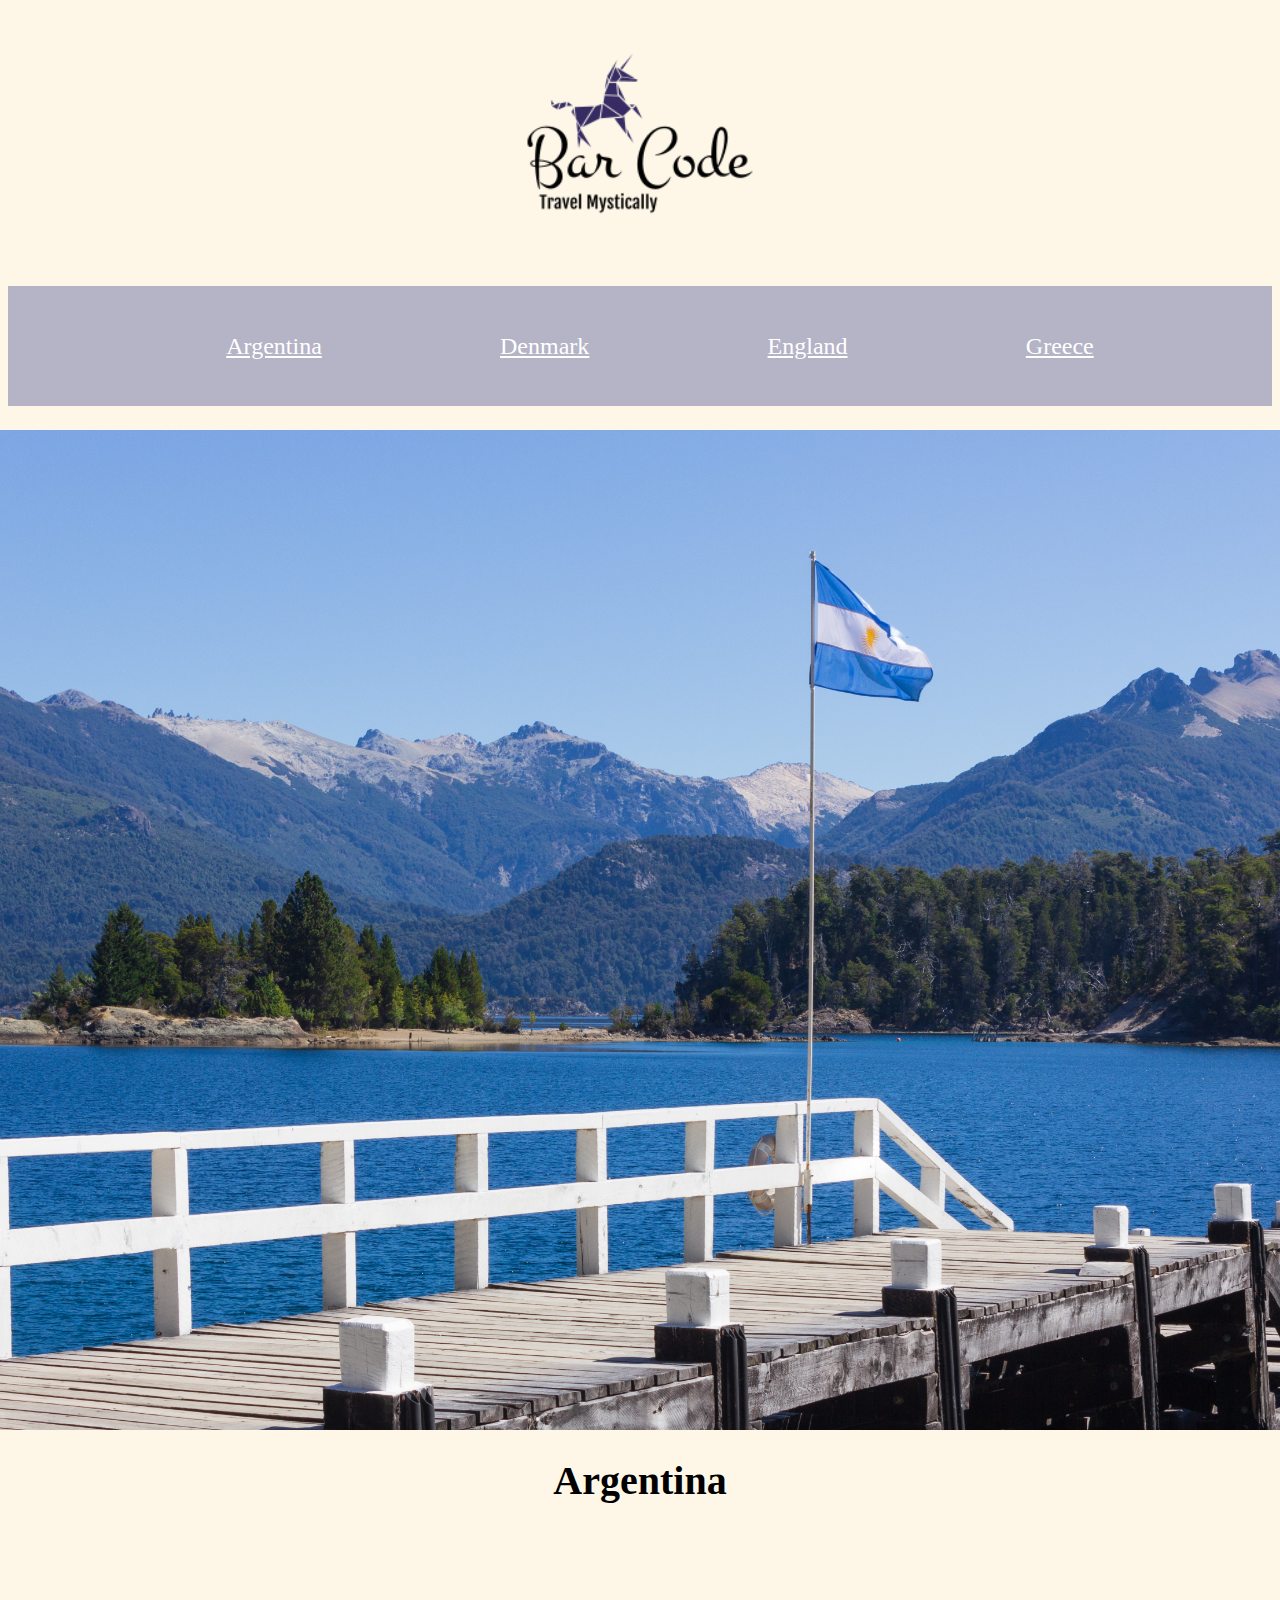
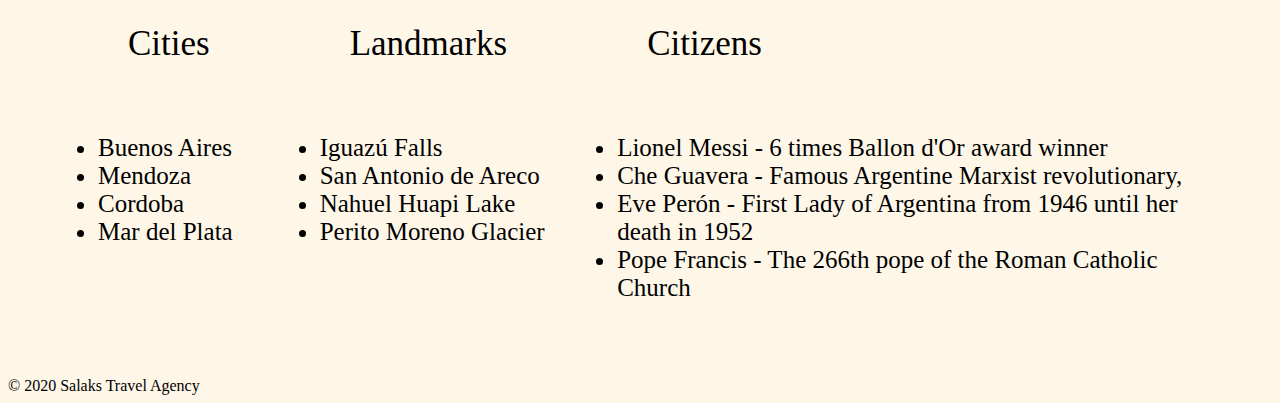
<file: country/Argentina.html>
<!doctype html>
<html lang="en">

<head>
    <meta charset="utf-8">
    <title>Salaks Travel Agency</title>
    <link rel="stylesheet" href="../styles/main.css">
</head>
<header>
    <div class="Logo">
    <a href="../index.html"><img  src="../images/BarCodeLogo.png" alt="Travel Agency Logo" width="250" height="250"></a>
          </div>
    <nav>
        
        <div class="countryList">

            <ul class="countries">
                <li><a href="../country/Argentina.html">Argentina</a></li>
                <li><a href="../country/Denmark.html">Denmark</a></li>
                <li><a href="../country/England.html">England</a></li>
                <li><a href="../country/Greece.html">Greece</a></li>
            </ul>
        </div>
    </nav>
</header>

<body>
    <section class="parent-country">
        <div class="country-image">
            <img src="../images/Argentina-Landscape.jpg" alt="A photo of Argentina" width="1500" height=auto>
        </div>
        </div>
        <h1>Argentina</h1>
    </section>
    <section class="country-facts">
        <div class="cities">
            <div class="card-title">
                <h2>Cities</h2>
            </div>
            <div class="card-list">
                <ul class="argentinaCity">

                </ul>
            </div>
        </div>
        <div class="landmarks">
            <div class="card-title">
                <h2>Landmarks</h2>
            </div>
            <div class="card-list">
                <ul class="argentinaLandmarks"> 

                </ul>
            </div>
        </div>
        <div class="citizens">
            <div class="card-title">
                <h2>Citizens</h2>
            </div>
            <div class="card-title">
                <ul class="argentinaLeaders">
                    
                </ul>
            </div>
        </div>

    </section>
    <footer>&copy; 2020 Salaks Travel Agency</footer>
</body>
<script type="module" src="../scripts/argentina/main.js"></script>
</html>
</file>
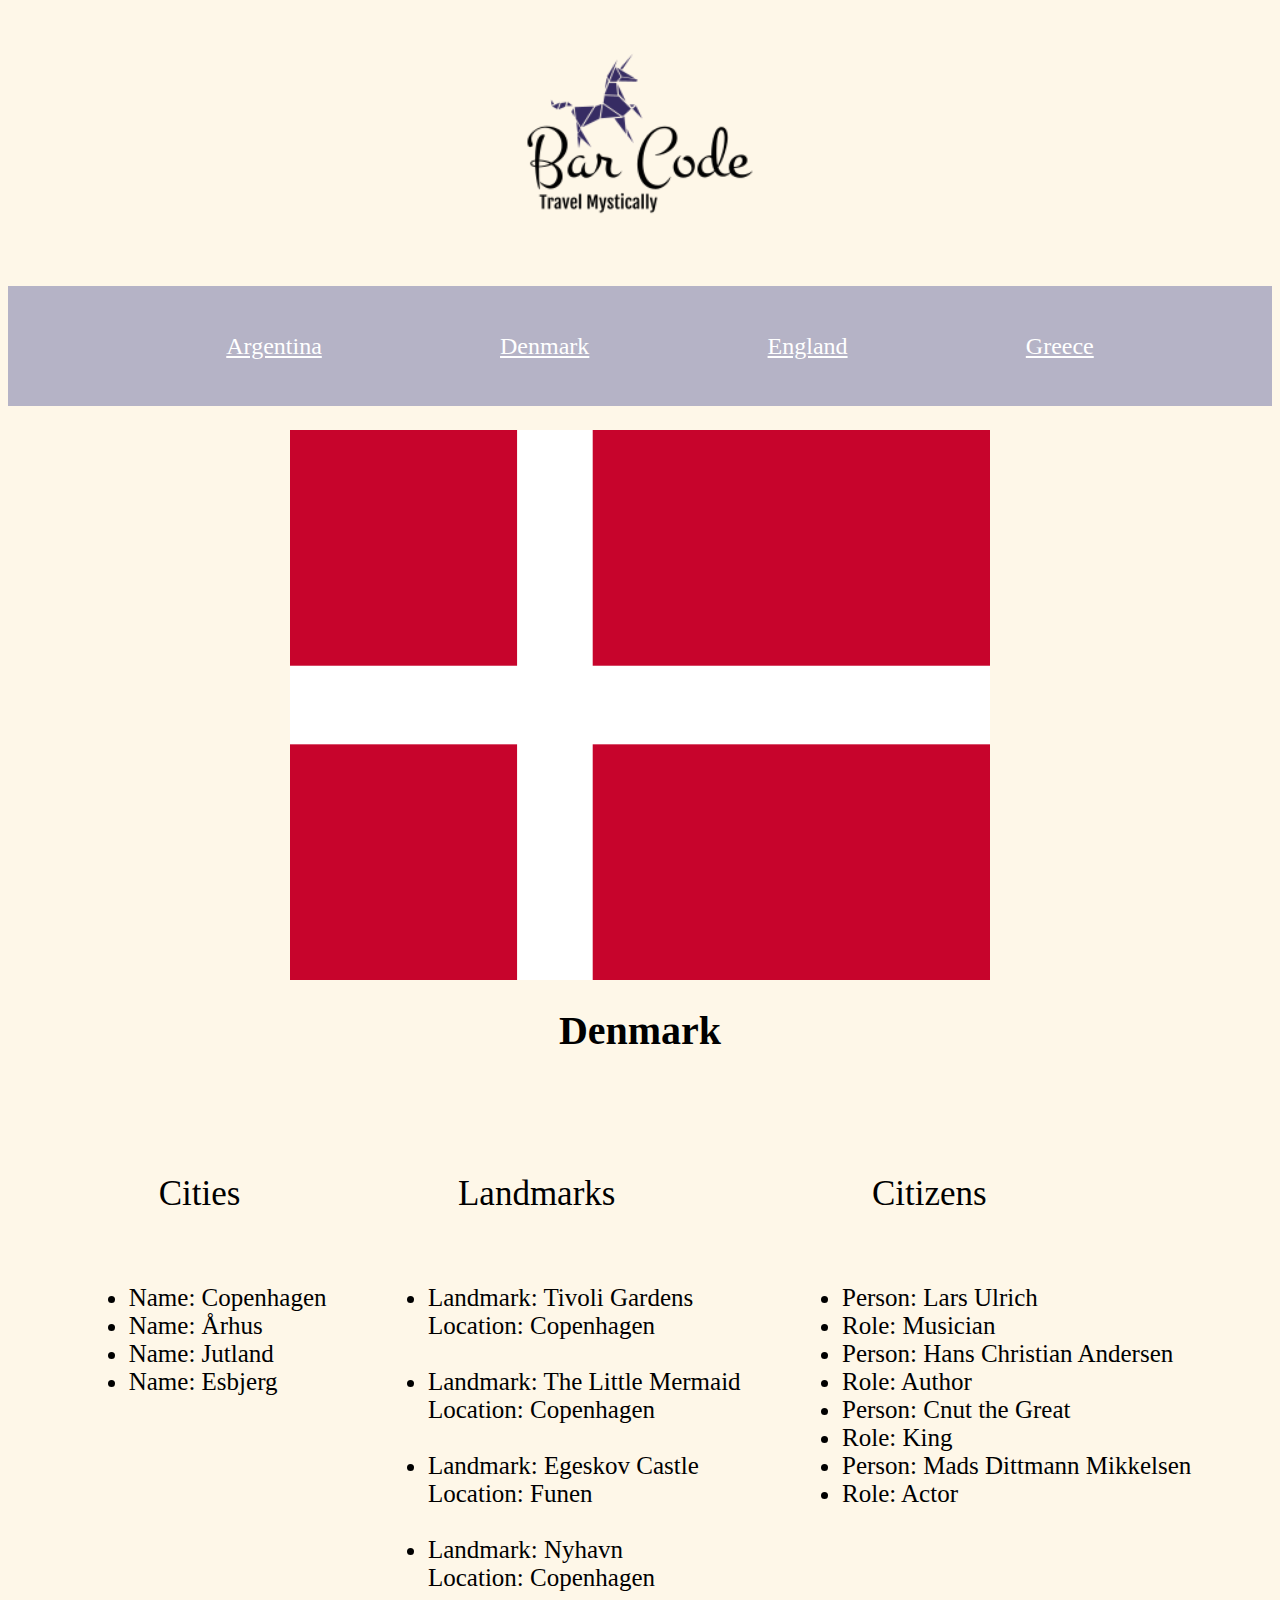
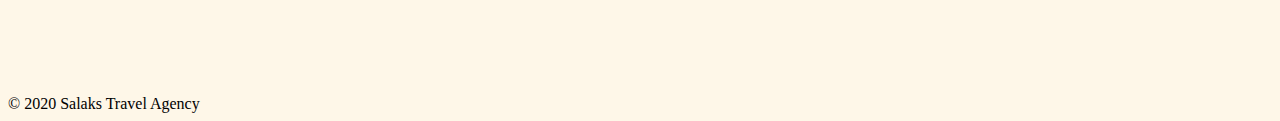
<file: country/Denmark.html>
<!doctype html>
<html lang="en">

<head>
    <meta charset="utf-8">
    <title>Salaks Travel Agency</title>
    <link rel="stylesheet" href="../styles/main.css">
</head>

<header>
    <div class="Logo">
        <a href="../index.html"><img  src="../images/bar-code-logo.png" alt="Travel Agency Logo" width="250" height="250"></a>
           </div>
    <nav>
        
        <div class="countryList">
            <div class="list-image">
                <ul class="countries">
                    <li><a href="../country/Argentina.html">Argentina</a></li>
                    <li><a href="../country/Denmark.html">Denmark</a></li>
                    <li><a href="../country/England.html">England</a></li>
                    <li><a href="../country/Greece.html">Greece</a></li>
                </ul>
            </div>
    </nav>
</header>

<body>
    <section class="parent-country">
        <div class="country-image">
            <img src="../images/denmark-flag.png" alt="A photo of Denmark" height="550" width="700">
        </div>
        
        <h1>Denmark</h1>
    </section>
    <section class="country-facts">
        <div class="cities">
            <div class="card-title">
                <h2>Cities</h2>
            </div>
            <div class="cityNames">
                <ul class="citiesJS">
                    <!-- <li>Copenhagen</li>
                    <li>Århus</li>
                    <li>Jutland</li>
                    <li>Esbjerg</li> -->
                </ul>
            </div>
        </div>
        <div class="landmarks">
            <div class="card-title">
                <h2>Landmarks</h2>
            </div>
            <div class="card-list">
                <ul class="landmarkJS">
                    <!-- <li>Tivoli Gardens</li>
                    <li>The Little Mermaid</li>
                    <li>Egeskov Castle</li>
                    <li>Nyhavn</li> -->
                </ul> 
            </div>
        </div>
        <div class="citizens">
            <div class="card-title">
                <h2>Citizens</h2>
            </div>
            <div class="card-title">
                <ul class="peopleJS">
                    <!-- <li>Lars Ulrich</li>
                    <li>Hans Christian Andersen</li>
                    <li>Cnut the Great</li>
                    <li>Mads Dittmann Mikkelsen</li> -->
                </ul>
            </div>
        </div>
    </section>
    <footer>&copy; 2020 Salaks Travel Agency</footer>
    <script type="module" src="../scripts/denmark/main.js"></script>
</body>
</html>
</file>
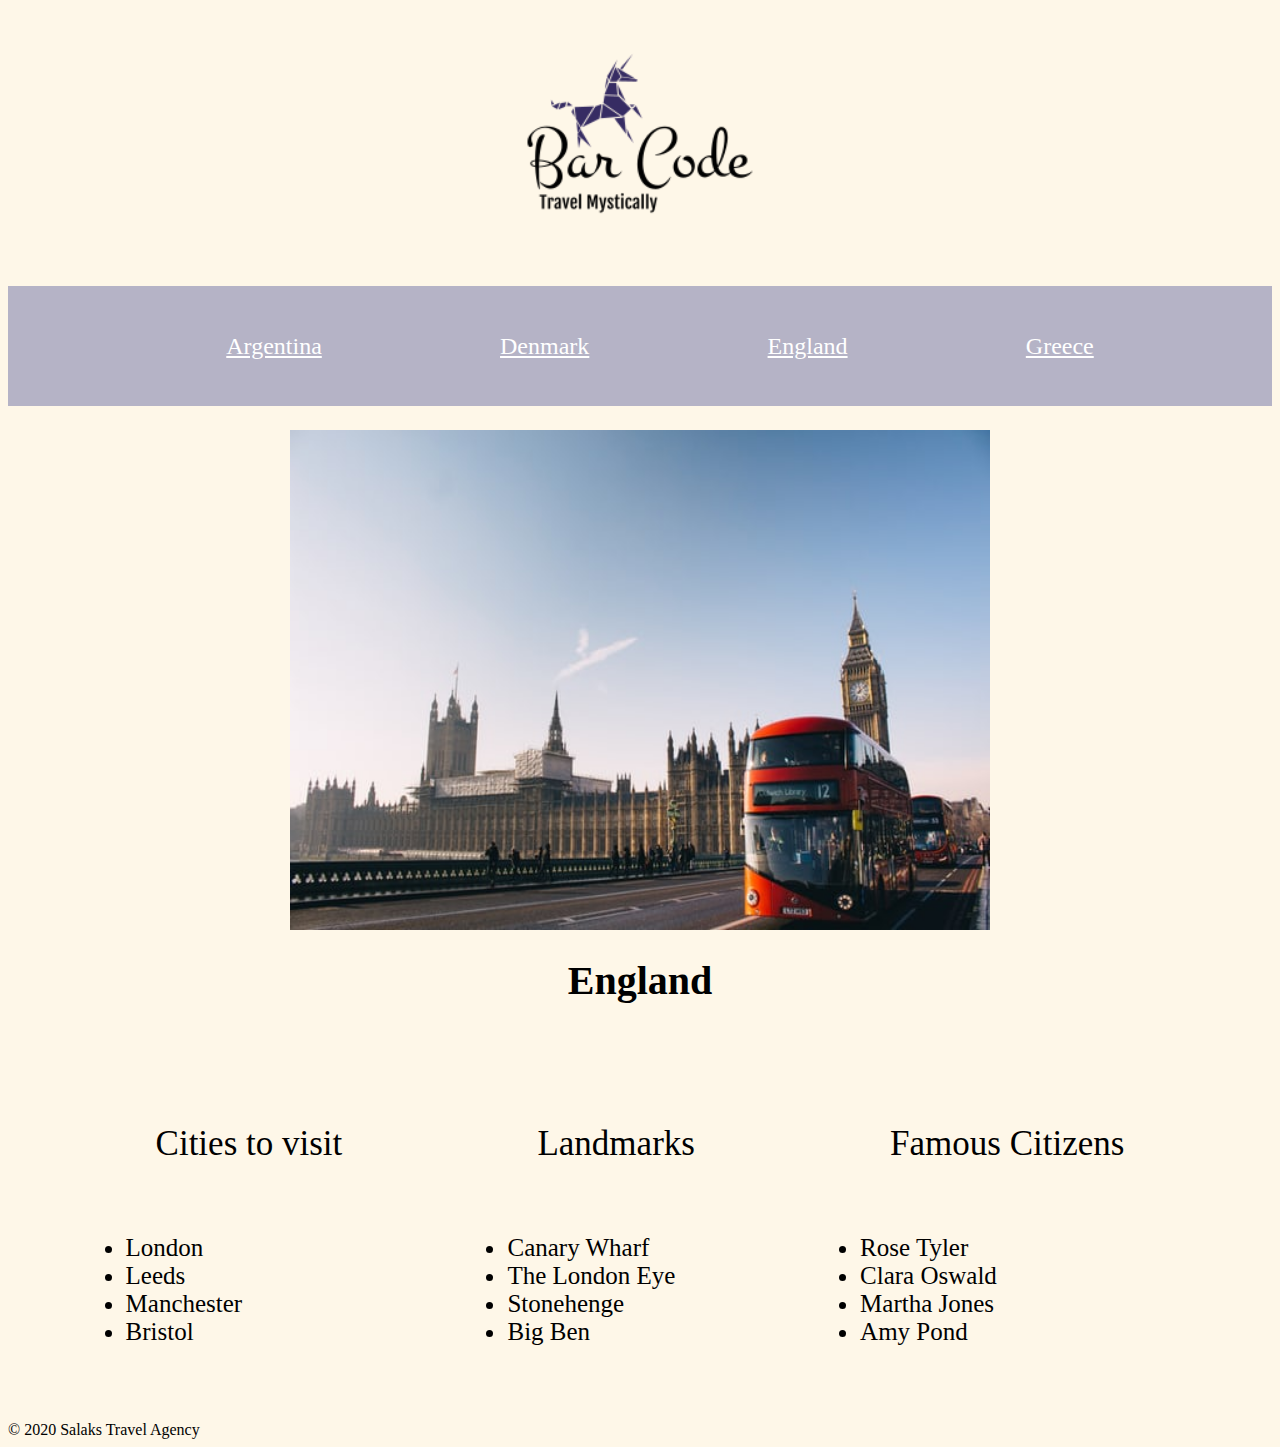
<file: country/England.html>
<!doctype html>
<html lang="en">

<head>
    <meta charset="utf-8">
    <title>Salaks Travel Agency</title>
    <link rel="stylesheet" href="../styles/main.css">
</head>

<header>
    <div class="Logo">
        <a href="../index.html"><img  src="../images/bar-code-logo.png" alt="Travel Agency Logo" width="250" height="250"></a>
           </div>
    <nav>
       
        <div class="countryList">

            <ul class="countries">
                <li><a href="../country/Argentina.html">Argentina</a></li>
                <li><a href="../country/Denmark.html">Denmark</a></li>
                <li><a href="../country/England.html">England</a></li>
                <li><a href="../country/Greece.html">Greece</a></li>
            </ul>
        </div>
    </nav>
</header>


    <section class="parent-country">
        <div class="country-image">
<img src="../images/england.jpg " alt="A photo of England" height="500" width="700">

</div>
        <h1>England</h1>
    </section>
    <section class="country-facts">
        <div class="cities">
            <div class="card-title">
                <h2>Cities to visit</h2>
            </div>
            <div  class="card-list">
                <ul class ="city-card-list">
                    <!-- <li>London</li>
                    <li>Leeds</li>
                    <li>Manchester</li>
                    <li>Bristol</li> -->
                </ul>
            </div>
        </div>
        <div class="landmarks">
            <div class="landmark-card-title">
                <h2>Landmarks</h2>
            </div>
            <div class="card-list">
                <ul class="england-card-list">    
                    <!-- <li>Big Ben</li>
                    <li>Canary Wharf</li>
                    <li>The London Eye</li>
                    <li>Stonehenge</li> -->
                </ul>
            </div>
        </div>
        <div class="citizens">
            <div class="card-title">
                <h2>Famous Citizens</h2>
            </div>
            <div>
                <ul class= "celebrity-card-title">
                    <!-- <li>Rose Tyler</li>
                    <li>Clara Oswald</li>
                    <li>Martha Jones</li>
                    <li>Amy Pond</li> -->
                </ul>
            </div>
        </div>

    </section>
    <footer>&copy; 2020 Salaks Travel Agency</footer>
    <script type = "module" src="../scripts/england/main.js"></script>
</body>

</html>
</file>
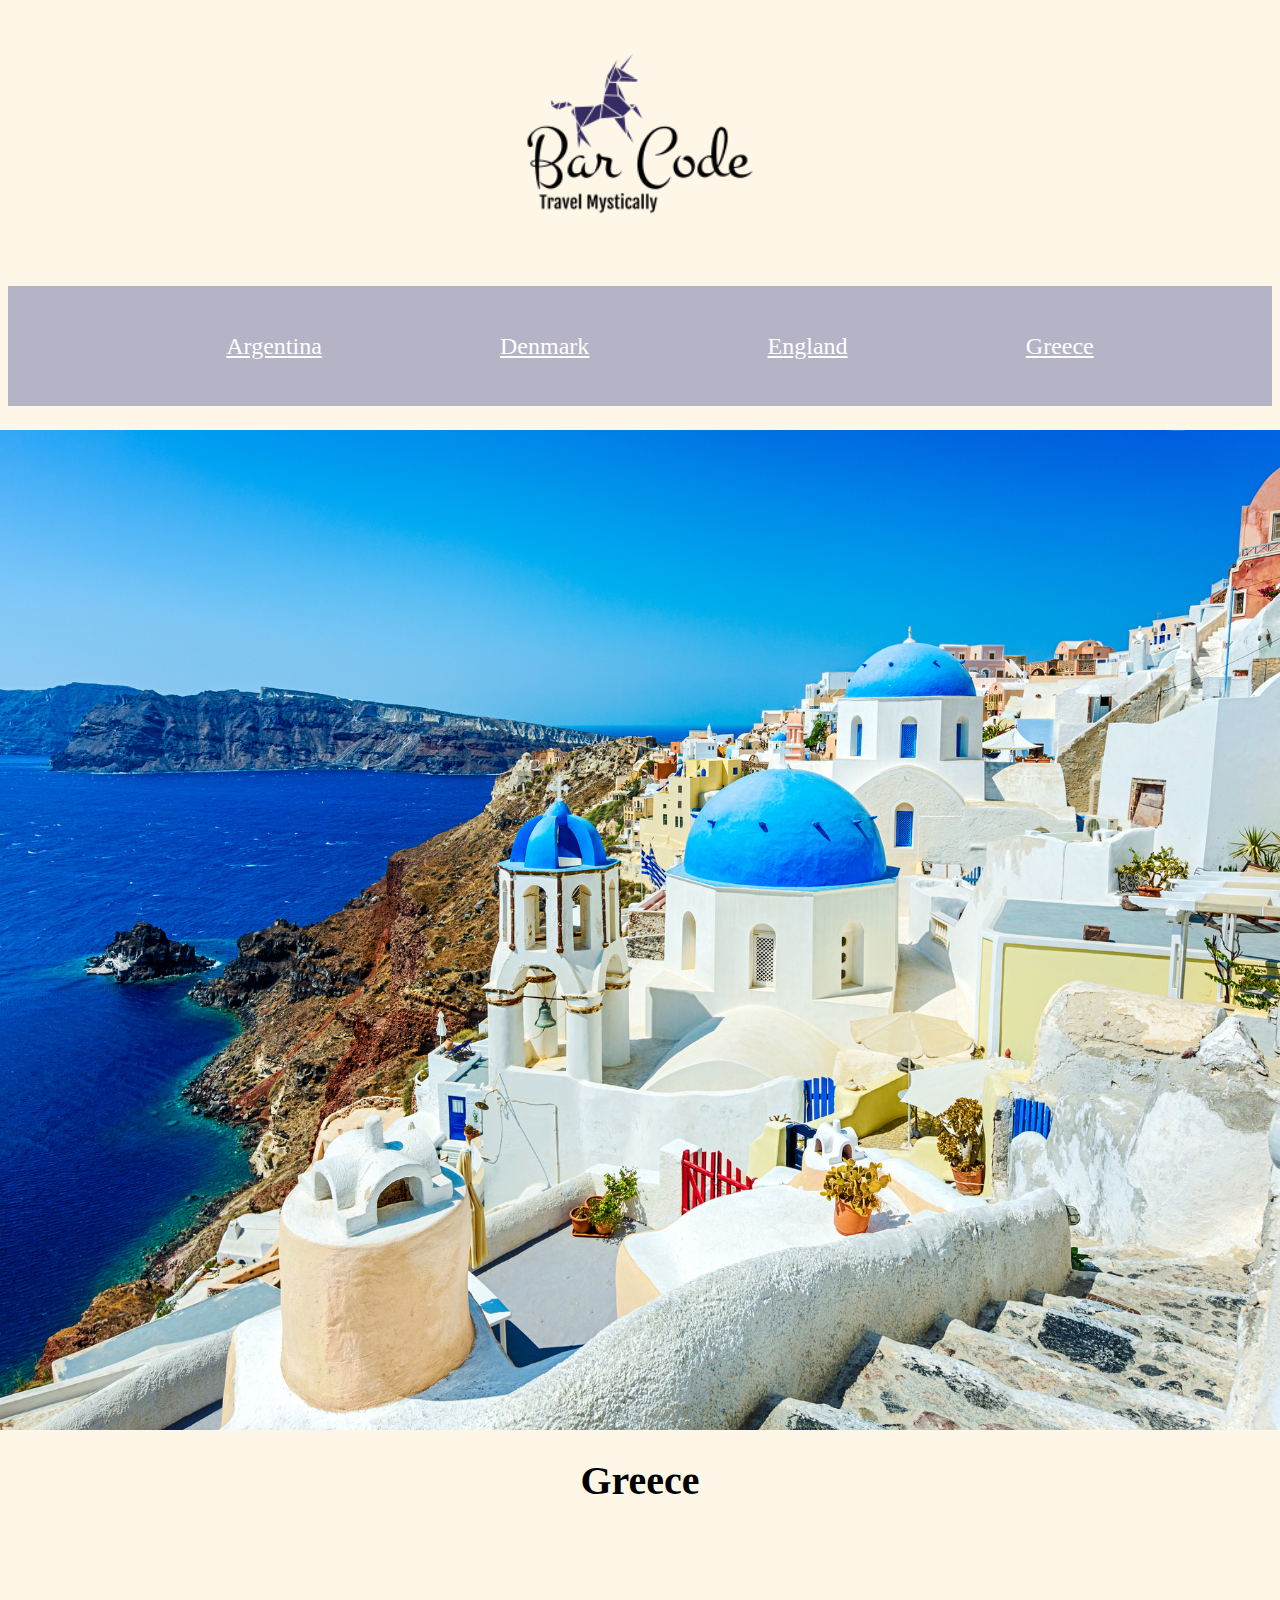
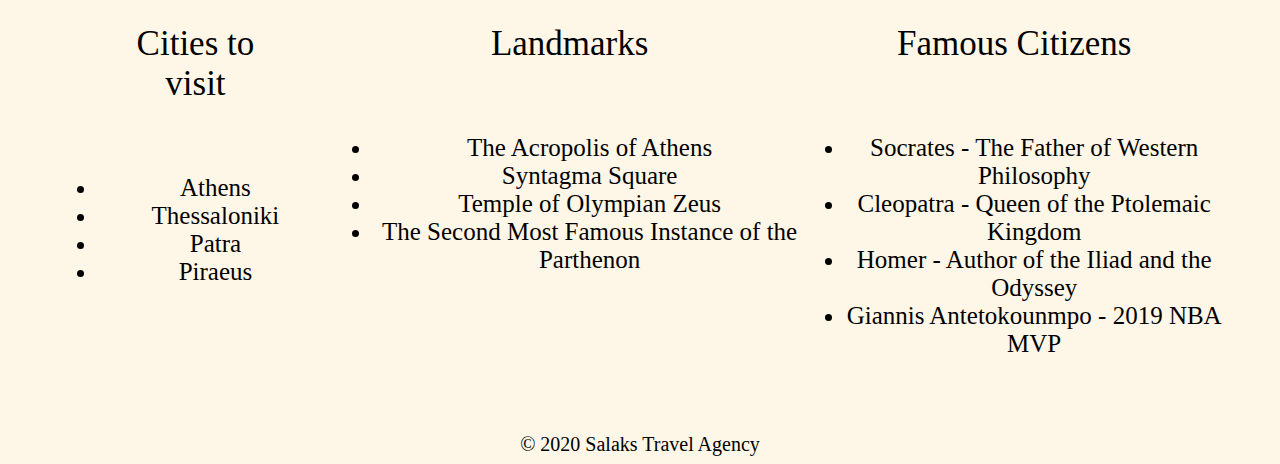
<file: country/Greece.html>
<!doctype html>
<html lang="en">

<head>
    <meta charset="utf-8">
    <title>Salaks Travel Agency</title>
    <link rel="stylesheet" href="../styles/main.css">
</head>

<header>
    <div class="Logo">
        <a href="../index.html"><img  src="../images/BarCodeLogo.png" alt="Travel Agency Logo" width="250" height="250"></a>
           </div>
    <nav>
       
        <div class="countryList">

            <ul class="countries">
                <li><a href="../country/Argentina.html">Argentina</a></li>
                <li><a href="../country/Denmark.html">Denmark</a></li>
                <li><a href="../country/England.html">England</a></li>
                <li><a href="../country/Greece.html">Greece</a></li>
            </ul>
        </div>
    </nav>
</header>

<body>
  <section class="parent-country">
    <div class="country-image">

    </div>
    <section class="parent-country">
      <div class="country-image">
        <img src="../images/real-estate-greece.jpg" alt="A photo of Greece" height=1000 width=auto>
      </div>
      <h1>Greece</h1>
    </section>
    <section class="country-facts">
      <div class="cities">
        <div class="card-title">
          <h2>Cities to visit</h2>
        </div>
        <div class="card-list">
          <ul class="greeceCity">
            
          </ul>
        </div>
      </div>
      <div class="landmarks">
        <div class="card-title">
          <h2>Landmarks</h2>
        </div>
        <div class="greece-card-list">
          <ul class="greeceLandmark">
            
          </ul>
        </div>
      </div>
      <div class="citizens">
        <div class="card-title">
          <h2>Famous Citizens</h2>
        </div>
        <div class="card-list">
          <ul class="greecianLeader">
            
          </ul>
        </div>
      </div>

    </section>
    <script type="module" src="../scripts/greece/main.js"></script>
    <footer>&copy; 2020 Salaks Travel Agency</footer>
</body>

</html>
</file>
<file: styles/main.css>
.countries {
    display: flex;
    justify-content: space-evenly;
    align-items: center;
    list-style-type: none;
    font-size: 1.5em;
    color: white;
    background-color: rgba(107, 110, 163, 0.495);
    height: 5em;

}
.Logo {
    display: flex;
    align-self: center;
justify-content: center;
}

h1 {
    display: flex;
    justify-content: center;
    font-size: 40px;
}
.country-image {
    display: flex;
   justify-content: center;
  
}

a:link {
    color: white;
}

a:visited {
    color: black;
}

a:hover {
    color: rgb(207, 236, 241);
}
a:active {
    color: white;
}
body {
    background-color: rgb(254, 247, 232);
    font-size-adjust: 18px;
}
.parent-country {
    font-size: 20px;
    display: block;
    text-align: center;
}
.country-facts {
    font-size: 25px;
    margin: 2em;
}
.countryList-card {
    font-size: 25px;
    margin: 2em;
}

h2 {
    
    font: 35px bold;
    margin: 2em;
}

.country-facts {
    display: flex;
    justify-content: space-around;

}

article {
    display: flex;
    flex-wrap: wrap;
    justify-content: center;
}

.countryList-card {
    display: flex;
    flex-basis: 5em;
    flex-wrap: wrap;
    flex-direction: column;
}
</file>
